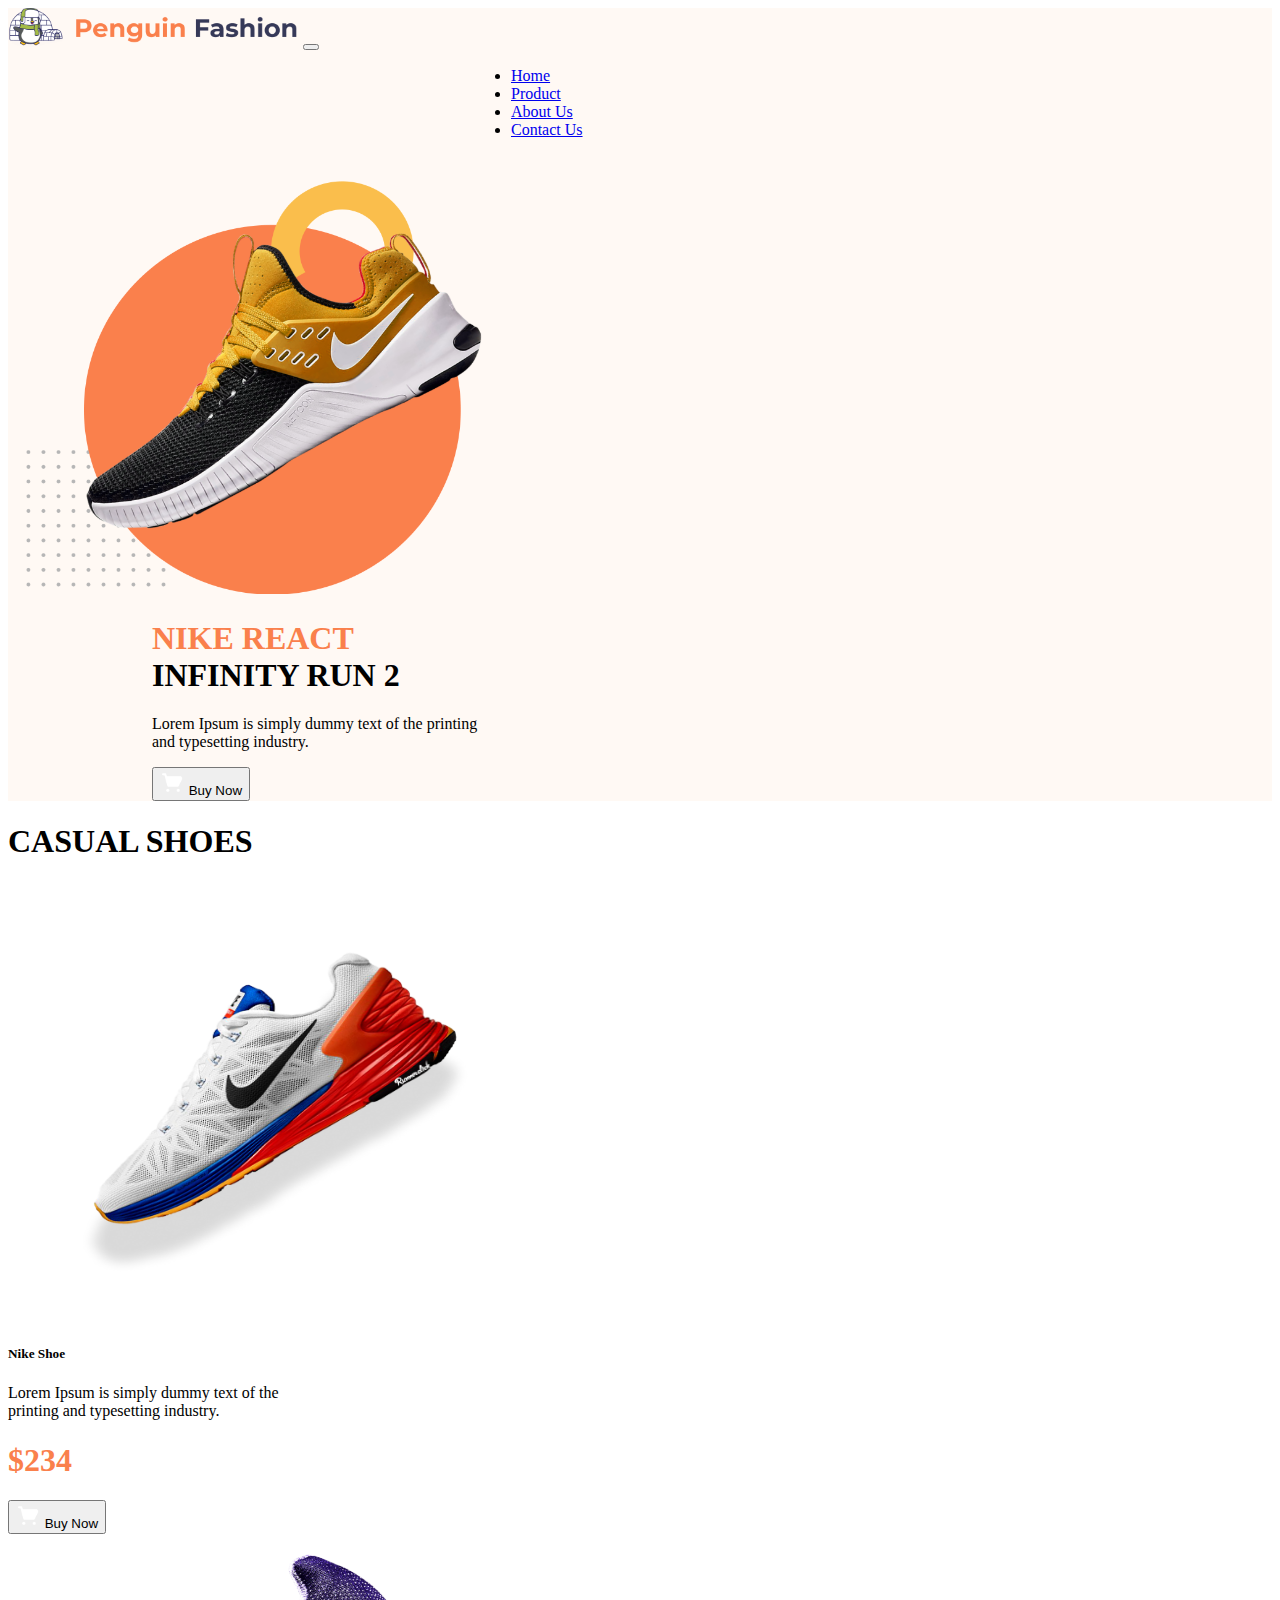
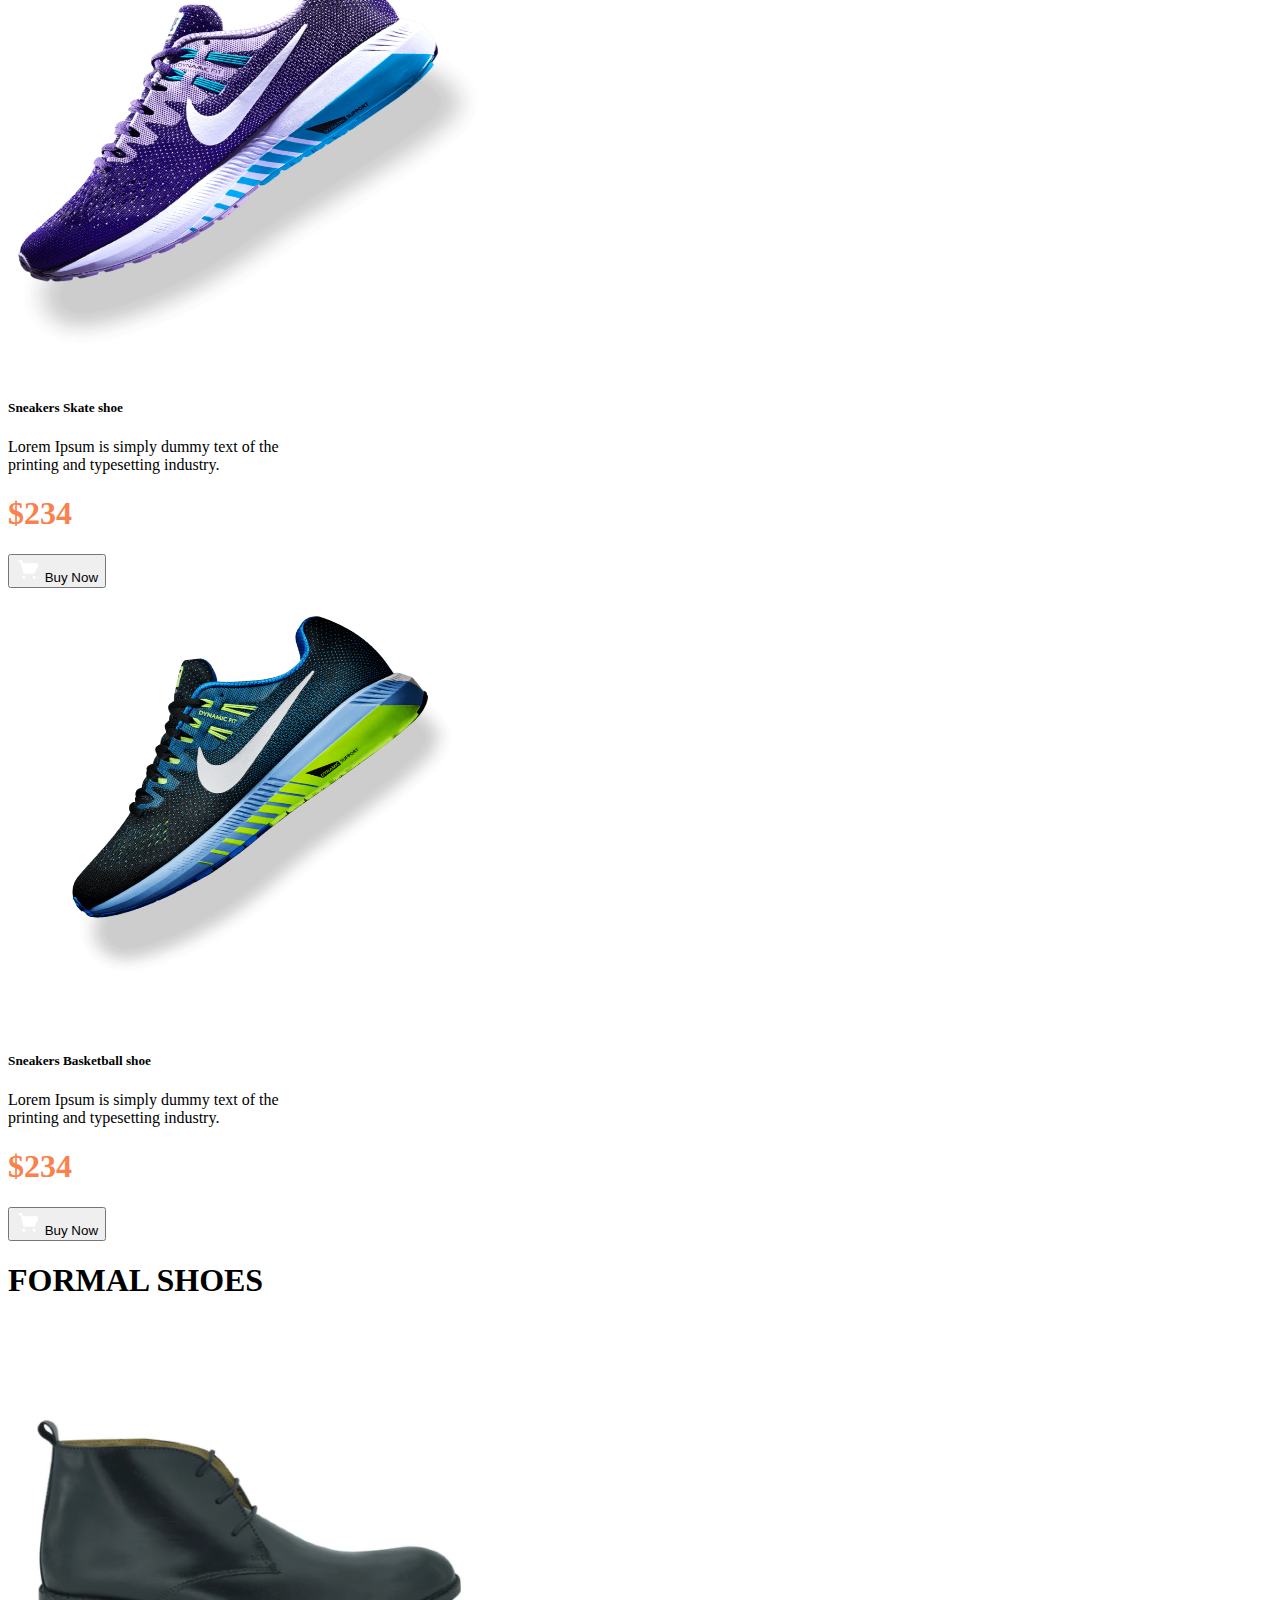
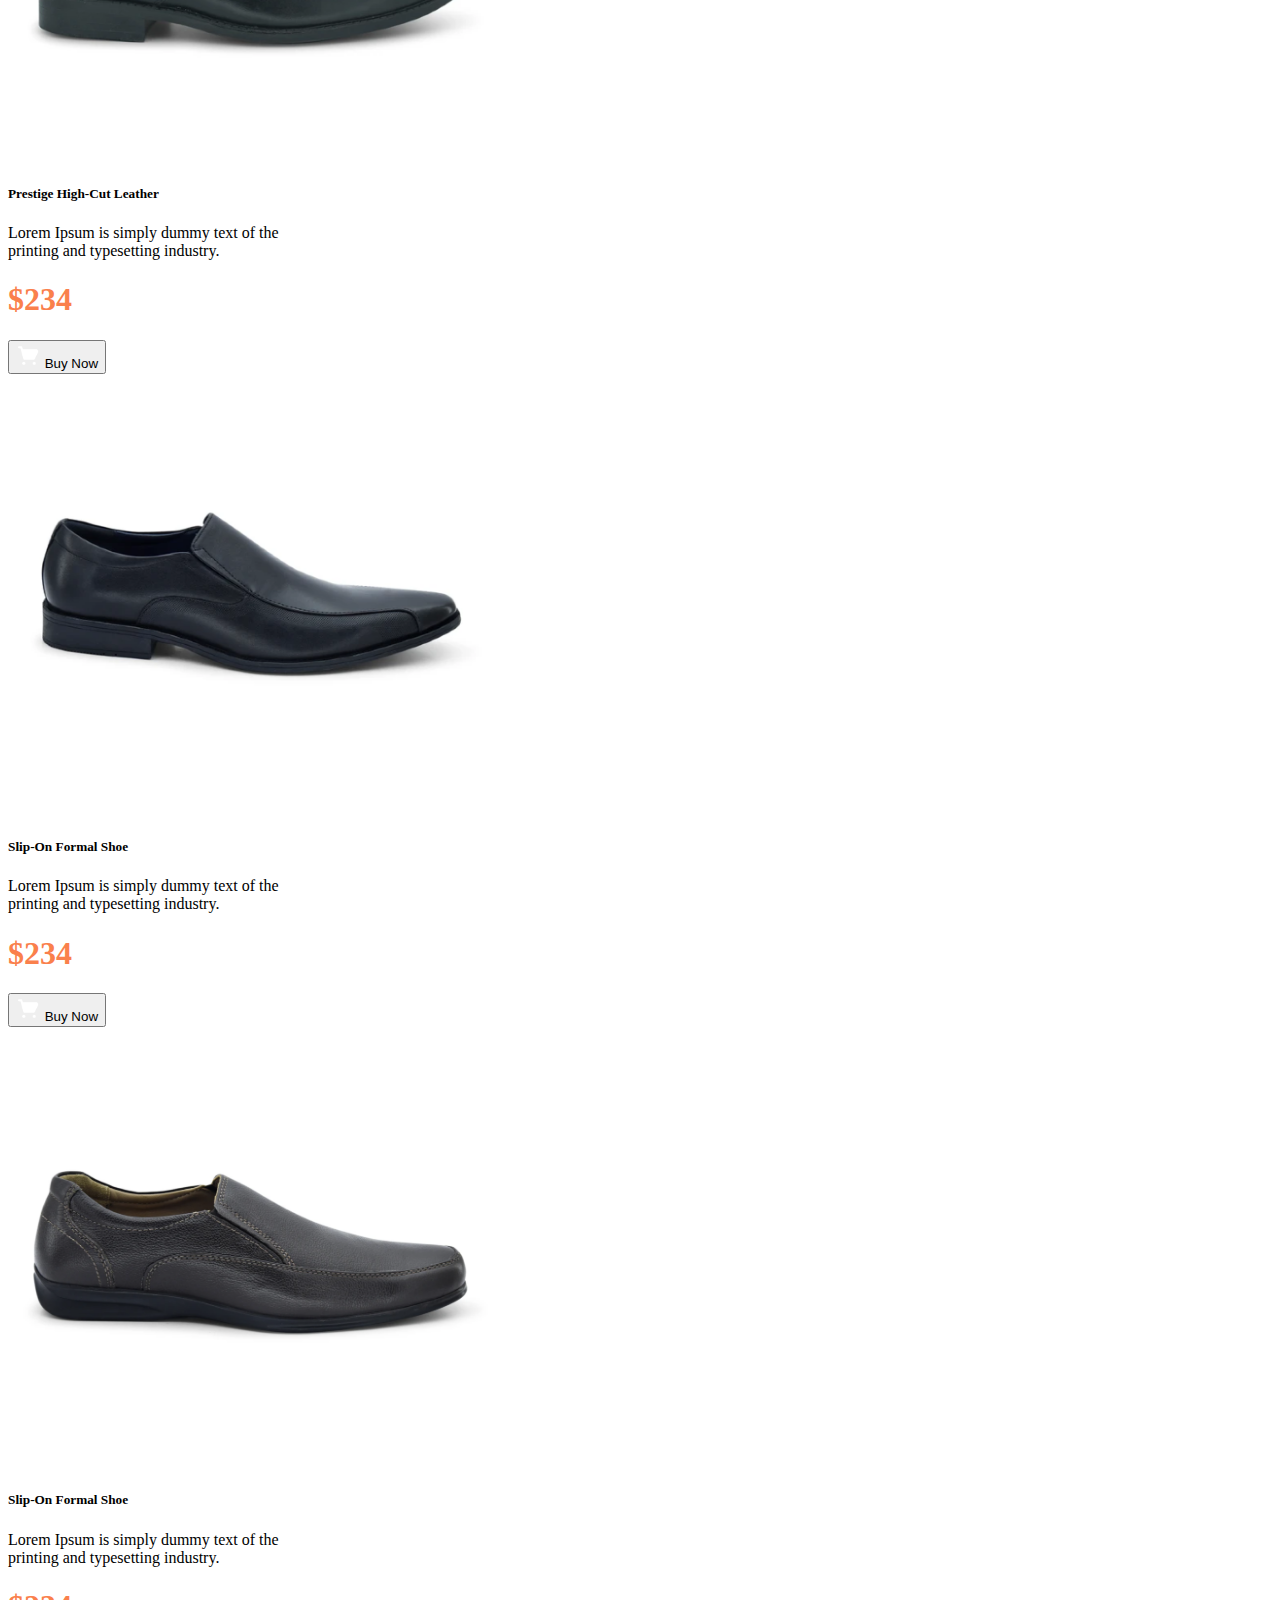
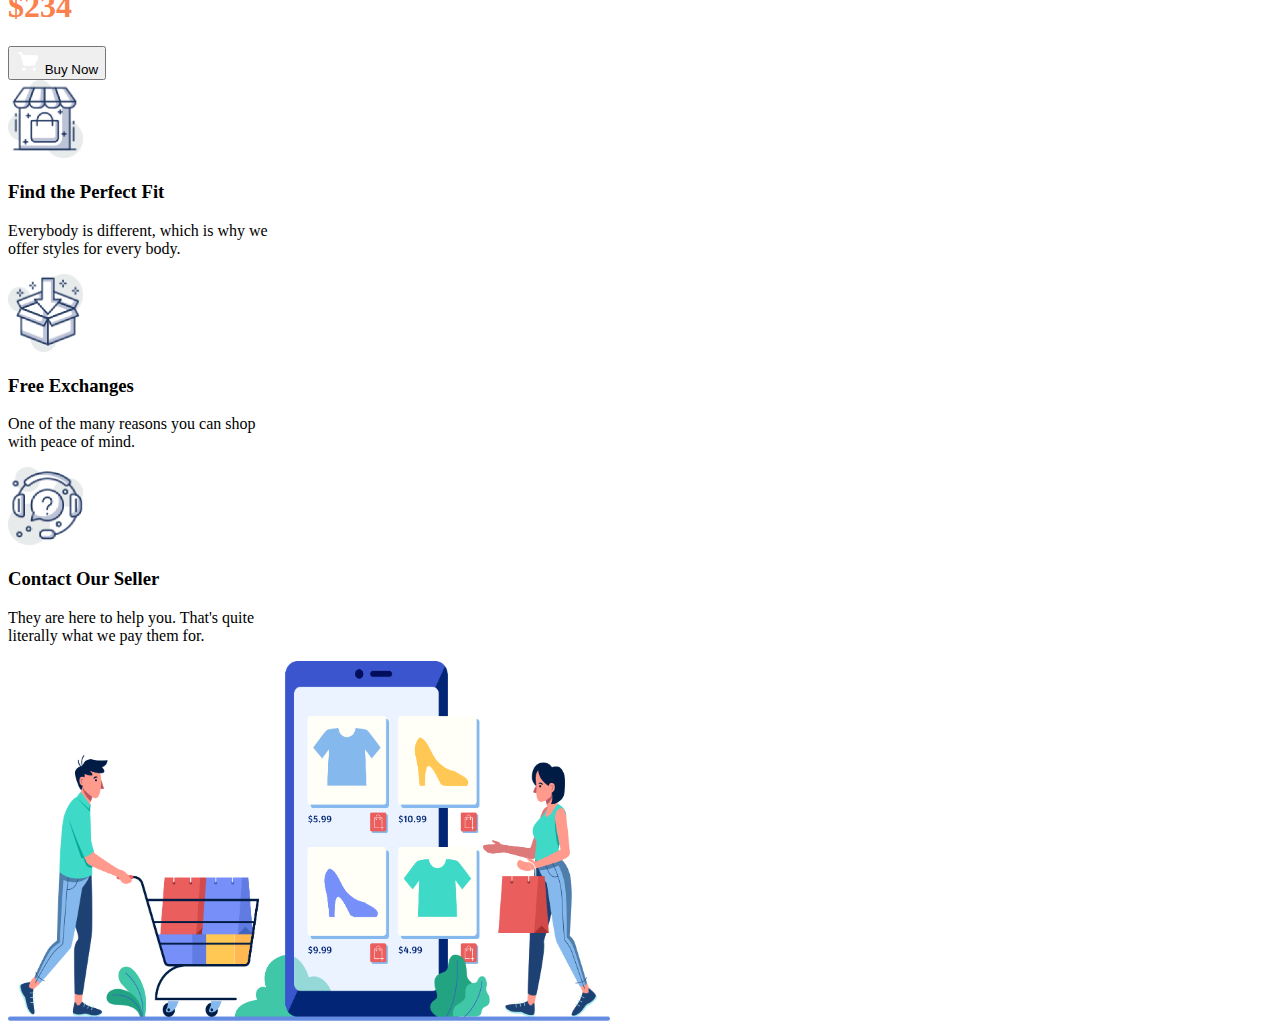
<file: index.html>
<!DOCTYPE html>
<html lang="en">
<head>
    <meta charset="UTF-8">
    <meta name="viewport" content="width=device-width, initial-scale=1.0">
    <title>Penguin Fashion</title>
    <link rel="stylesheet" href="style.css">
    <link href="https://cdn.jsdelivr.net/npm/bootstrap@5.3.2/dist/css/bootstrap.min.css" rel="stylesheet" integrity="sha384-T3c6CoIi6uLrA9TneNEoa7RxnatzjcDSCmG1MXxSR1GAsXEV/Dwwykc2MPK8M2HN" crossorigin="anonymous">
</head>
<body>
    <!-- Header Section Start -->
    <div style="background-color: #FFF9F4">
    <nav class="navbar navbar-expand-lg bg-body-light">
        <div class="container">
          <img src="icons/Logo.png" class="img-fluid">
          <button class="navbar-toggler" type="button" data-bs-toggle="collapse" data-bs-target="#navbarNav" aria-controls="navbarNav" aria-expanded="false" aria-label="Toggle navigation">
            <span class="navbar-toggler-icon"></span>
          </button>
          <div class="collapse navbar-collapse" id="navbarNav">
            <ul class="navbar-nav">
              <li class="nav-item">
                <a class="nav-link active" aria-current="page" href="#">Home</a>
              </li>
              <li class="nav-item">
                <a class="nav-link active" href="#">Product</a>
              </li>
              <li class="nav-item">
                <a class="nav-link active" href="#">About Us</a>
              </li>
              <li class="nav-item">
                <a class="nav-link active" href="#">Contact Us</a>
              </li>
            </ul>
          </div>
        </div>
      </nav>
      <div class="container">
      <div class="row  row-cols-1 row-cols-md-2 d-flex align-items-center">
        <div class="col">
            <img src="images/Group 33092.png" class="img-fluid mt-5">
        </div>
        <div class="col" id="banner">
                <h1><span style="color:#FA804C">NIKE REACT</span><br>
                    INFINITY RUN 2
                </h1>
                <p>Lorem Ipsum is simply dummy text of the printing <br>
                    and typesetting industry.</p>
                <button class="btn btn-primary">
                    <img src="icons/shopping-cart 1.png"> Buy Now
                </button>
        </div>
      </div>
    </div>
    </div>
    <!-- Header Section End -->
    <!-- Card Section Start -->
    <div class="container">
        <h1 class="mt-5 mb-5">CASUAL SHOES</h1>
    <div class="row row-cols-1 row-cols-md-3 g-4">
        <div class="col">
          <div class="card border border-0 shadow p-3 mb-5 bg-body-tertiary rounded">
            <img src="images/image 5.png" class="card-img-top img-fluid" alt="...">
            <div class="card-body">
              <h5 class="card-title">Nike Shoe</h5>
              <p class="card-text">Lorem Ipsum is simply dummy text of the<br>
                printing and typesetting industry.</p>
                <div class="d-flex justify-content-between"><h1 style="color:#FA804C">$234</h1>
                <button class="btn btn-primary">
                    <img src="icons/shopping-cart 1.png"> Buy Now
                </button></div>
            </div>
          </div>
        </div>
        <div class="col">
          <div class="card border border-0 shadow p-3 mb-5 bg-body-tertiary rounded">
            <img src="images/Daco_1703273 1.png" class="card-img-top img-fluid" alt="...">
            <div class="card-body">
              <h5 class="card-title">Sneakers Skate shoe</h5>
              <p class="card-text">Lorem Ipsum is simply dummy text of the<br>
                printing and typesetting industry.</p> 
                <div class="d-flex justify-content-between"><h1 style="color:#FA804C">$234</h1>
                    <button class="btn btn-primary">
                        <img src="icons/shopping-cart 1.png"> Buy Now
                    </button></div>          
             </div>
          </div>
        </div>
        <div class="col">
          <div class="card border border-0 shadow p-3 mb-5 bg-body-tertiary rounded">
            <img src="images/pngegg 1.png" class="card-img-top img-fluid" alt="...">
            <div class="card-body">
              <h5 class="card-title">Sneakers Basketball shoe</h5>
              <p class="card-text">Lorem Ipsum is simply dummy text of the<br>
                printing and typesetting industry.</p>
                <div class="d-flex justify-content-between"><h1 style="color:#FA804C">$234</h1>
                    <button class="btn btn-primary">
                        <img src="icons/shopping-cart 1.png"> Buy Now
                    </button></div>
            </div>
          </div>
        </div>
      </div>
      </div>
    <div class="container mb-5">
        <h1 class="mt-5 mb-5">FORMAL SHOES</h1>
    <div class="row row-cols-1 row-cols-md-3 g-4">
        <div class="col">
          <div class="card border border-0 shadow p-3 mb-5 bg-body-tertiary rounded">
            <img src="images/Mask Group.png" class="card-img-top img-fluid" alt="...">
            <div class="card-body">
              <h5 class="card-title">Prestige High-Cut Leather </h5>
              <p class="card-text">Lorem Ipsum is simply dummy text of the<br>
                printing and typesetting industry.</p>
                <div class="d-flex justify-content-between"><h1 style="color:#FA804C">$234</h1>
                <button class="btn btn-primary">
                    <img src="icons/shopping-cart 1.png"> Buy Now
                </button></div>
            </div>
          </div>
        </div>
        <div class="col">
          <div class="card border border-0 shadow p-3 mb-5 bg-body-tertiary rounded">
            <img src="images/Rectangle 38.png" class="card-img-top img-fluid" alt="...">
            <div class="card-body">
              <h5 class="card-title">Slip-On Formal Shoe</h5>
              <p class="card-text">Lorem Ipsum is simply dummy text of the<br>
                printing and typesetting industry.</p> 
                <div class="d-flex justify-content-between"><h1 style="color:#FA804C">$234</h1>
                    <button class="btn btn-primary">
                        <img src="icons/shopping-cart 1.png"> Buy Now
                    </button></div>          
             </div>
          </div>
        </div>
        <div class="col">
          <div class="card border border-0 shadow p-3 mb-5 bg-body-tertiary rounded">
            <img src="images/Rectangle 39.png" class="card-img-top img-fluid" alt="...">
            <div class="card-body">
              <h5 class="card-title">Slip-On Formal Shoe</h5>
              <p class="card-text">Lorem Ipsum is simply dummy text of the<br>
                printing and typesetting industry.</p>
                <div class="d-flex justify-content-between"><h1 style="color:#FA804C">$234</h1>
                    <button class="btn btn-primary">
                        <img src="icons/shopping-cart 1.png"> Buy Now
                    </button></div>
            </div>
          </div>
        </div>
      </div>
      </div>
      <!-- Card Section End -->
      <!-- Footer Section Start -->
      <div class="container">
        <div class="d-flex align-items-center justify-content-between mt-5 row flex-sm-column-reverse flex-md-column-reverse flex-lg-row">
        <div class="col">
            <div class="d-flex mb-3 shadow p-3 mb-5 bg-body-tertiary rounded">
                <img src="icons/image 12.png" class="img-fluid m-3" style="width:75px;height:78px;">
                <div><h3>Find the Perfect Fit</h3>
                <p>Everybody is different, which is why we<br>
                    offer styles for every body.</p></div>
            </div>
            <div class="d-flex mb-3 shadow p-3 mb-5 bg-body-tertiary rounded">
                <img src="icons/image 13.png"class="img-fluid m-3" style="width:75px;height:78px;">
                <div><h3>Free Exchanges</h3>
                <p>One of the many reasons you can shop<br>
                    with peace of mind.</p></div>
            </div>
            <div class="d-flex mb-3 shadow p-3 mb-5 bg-body-tertiary rounded">
                <img src="icons/image 14.png" class="img-fluid m-3" style="width:75px;height:78px;">
                <div><h3>Contact Our Seller</h3>
                <p>They are here to help you. That's quite <br>
                    literally what we pay them for.</p></div>
            </div>
        </div>
        <img src="icons/XMLID 1.png" class="img-fluid col" style="height:360.07px;width:602px">
        </div>
      </div>
    <script src="https://cdn.jsdelivr.net/npm/bootstrap@5.3.2/dist/js/bootstrap.bundle.min.js" integrity="sha384-C6RzsynM9kWDrMNeT87bh95OGNyZPhcTNXj1NW7RuBCsyN/o0jlpcV8Qyq46cDfL" crossorigin="anonymous"></script>
</body>
</body>
</html>
</file>
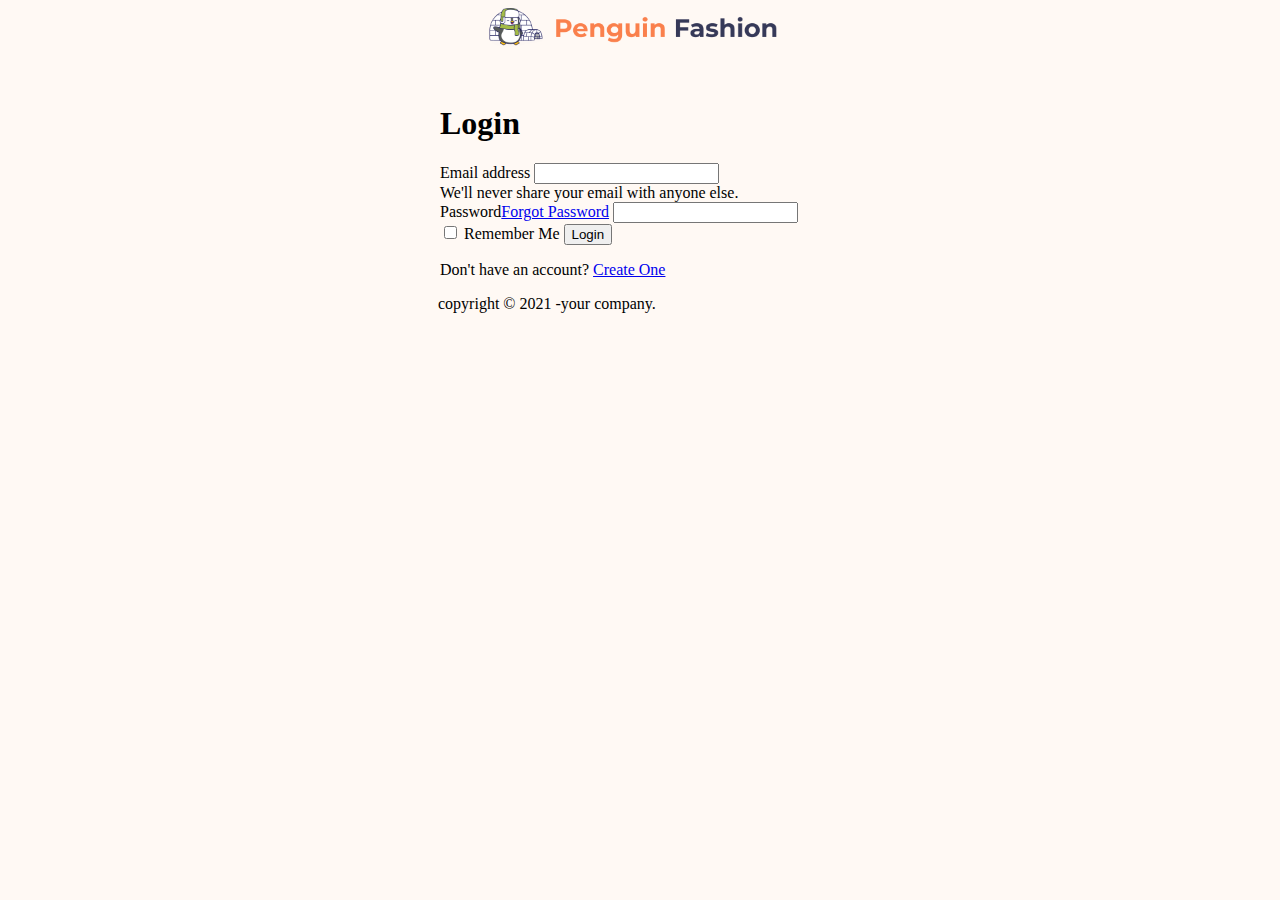
<file: form.html>
<!DOCTYPE html>
<html lang="en">
<head>
    <meta charset="UTF-8">
    <meta name="viewport" content="width=device-width, initial-scale=1.0">
    <title>Subscription Form</title>
    <link href="https://cdn.jsdelivr.net/npm/bootstrap@5.3.2/dist/css/bootstrap.min.css" rel="stylesheet" integrity="sha384-T3c6CoIi6uLrA9TneNEoa7RxnatzjcDSCmG1MXxSR1GAsXEV/Dwwykc2MPK8M2HN" crossorigin="anonymous">
    <style>
        form{
            width:400px;
            height:auto;
            margin:auto;
        }
        .container form img{
            width: 291.11px;
            height:39.27px;
            margin-left: 3rem;
            margin-bottom: 2rem;
        }
    </style>
</head>
<body  style="background-color: #FFF9F4">
    <section class="container">
        <form class="pb-0">
            <img src="icons/Logo.png" class="mt-4">
            <div class="shadow-lg bg-body-tertiary rounded">
                <div class="p-5">
            <h1>Login</h1>
            <div class="mb-3">
              <label for="exampleInputEmail1" class="form-label">Email address</label>
              <input type="email" class="form-control" id="exampleInputEmail1" aria-describedby="emailHelp">
              <div id="emailHelp" class="form-text">We'll never share your email with anyone else.</div>
            </div>
            <div class="mb-3">
              <label for="exampleInputPassword1" class="form-label">Password</label><a href="#" class="float-end">Forgot Password</a>
              <input type="password" class="form-control" id="exampleInputPassword1">
            </div>
            <div class="mb-3 form-check pb-5">
              <input type="checkbox" class="form-check-input" id="exampleCheck1">
              <label class="form-check-label" for="exampleCheck1">Remember Me</label>
              <button type="submit" class="btn btn-primary float-end">Login</button>
            </div>
            </div>
            <div class="bg-secondary-subtle mb-0">
                <p class="text-center mb-0 pt-2 pb-1">Don't have an account?  <a href="#" class="text-dark mb-0 pb-0">Create One</a></p>
            </div>
            </div>
          </form>
          <div style="margin-left: 430px" class="mt-4 mb-5">
          <p style="padding:auto">copyright © 2021 -your company.</p>
          </div>
    </section>
    <script src="https://cdn.jsdelivr.net/npm/bootstrap@5.3.2/dist/js/bootstrap.bundle.min.js" integrity="sha384-C6RzsynM9kWDrMNeT87bh95OGNyZPhcTNXj1NW7RuBCsyN/o0jlpcV8Qyq46cDfL" crossorigin="anonymous"></script>
</body>
</html>
</file>
<file: style.css>
/* Header Section */
.navbar img{
    width: 291.11px;
    height:39.27px;
}
#navbarNav{
    margin-left: 28.937rem;
}
.row img{
    height:27.44rem;
    width:30.44rem;
}
#banner{
    padding-left:9rem;
}
.btn img{
    height:25px;
    width:25px;
}
</file>
